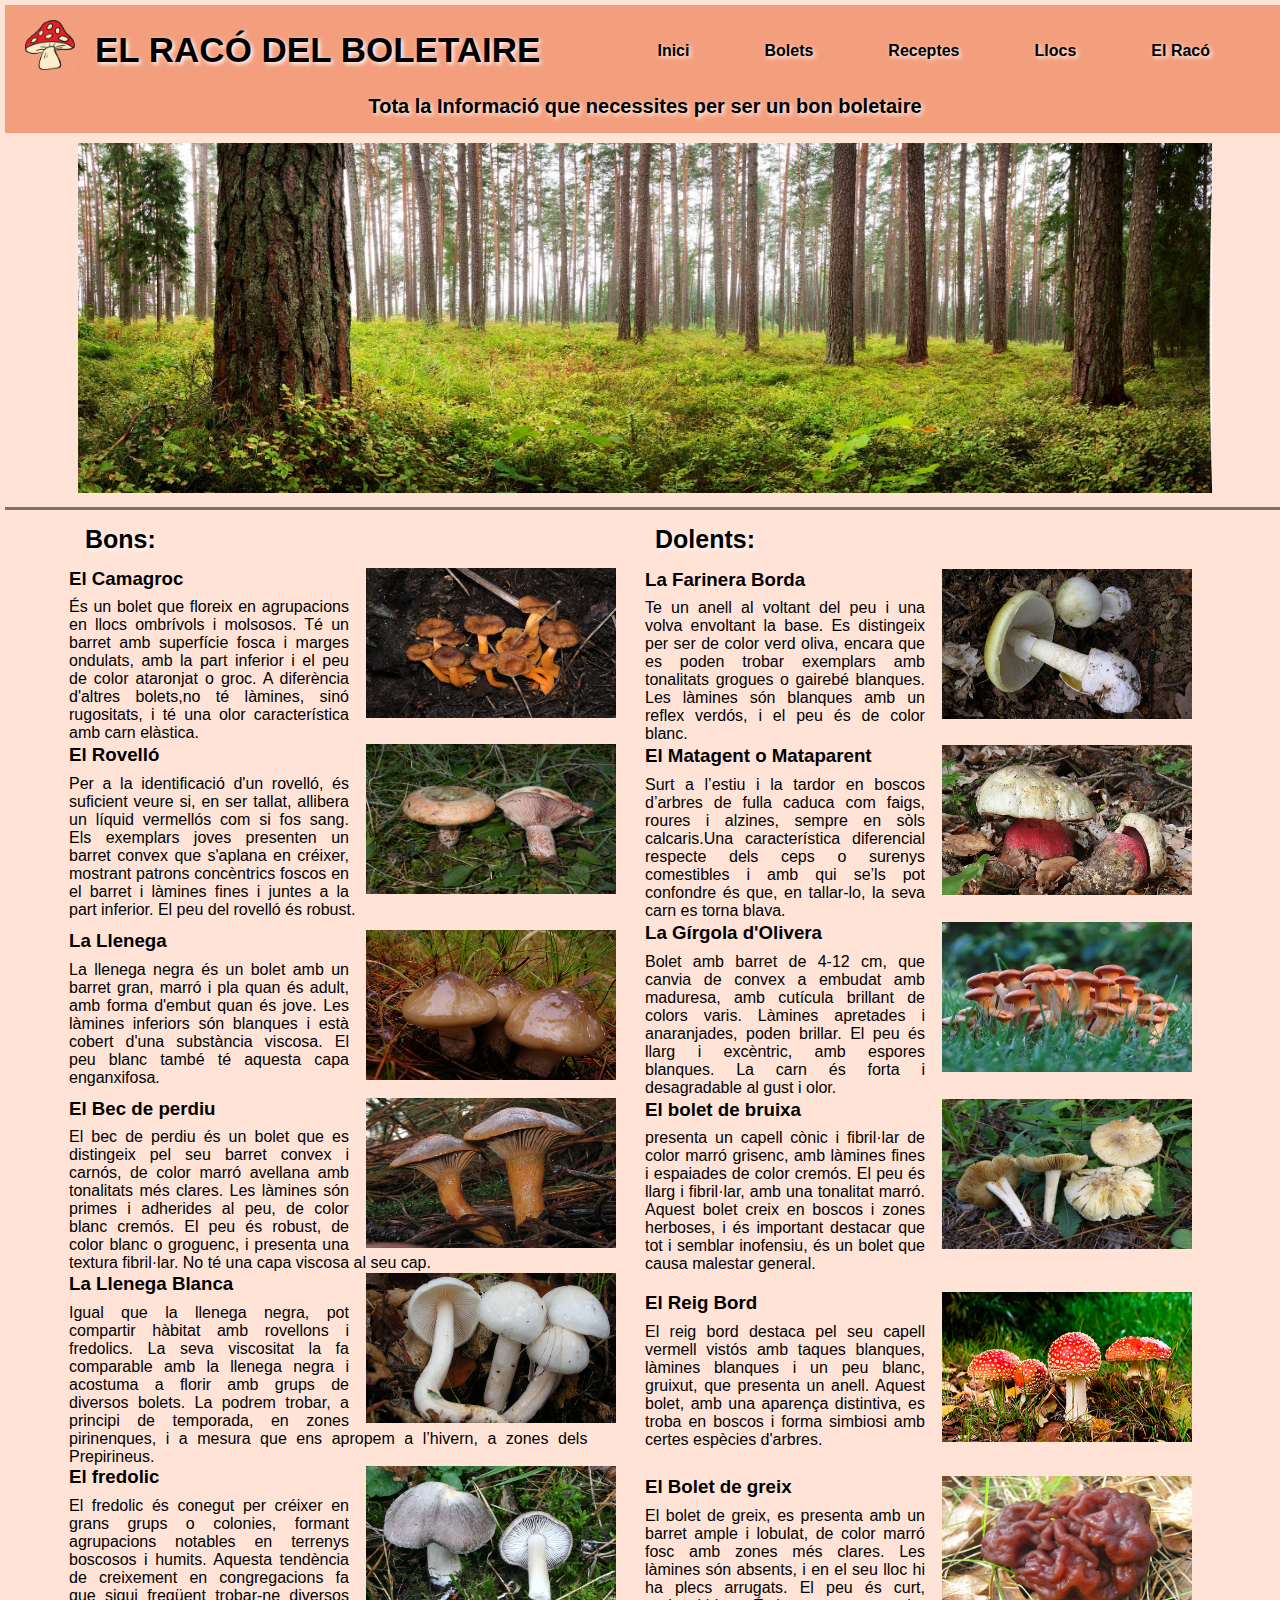
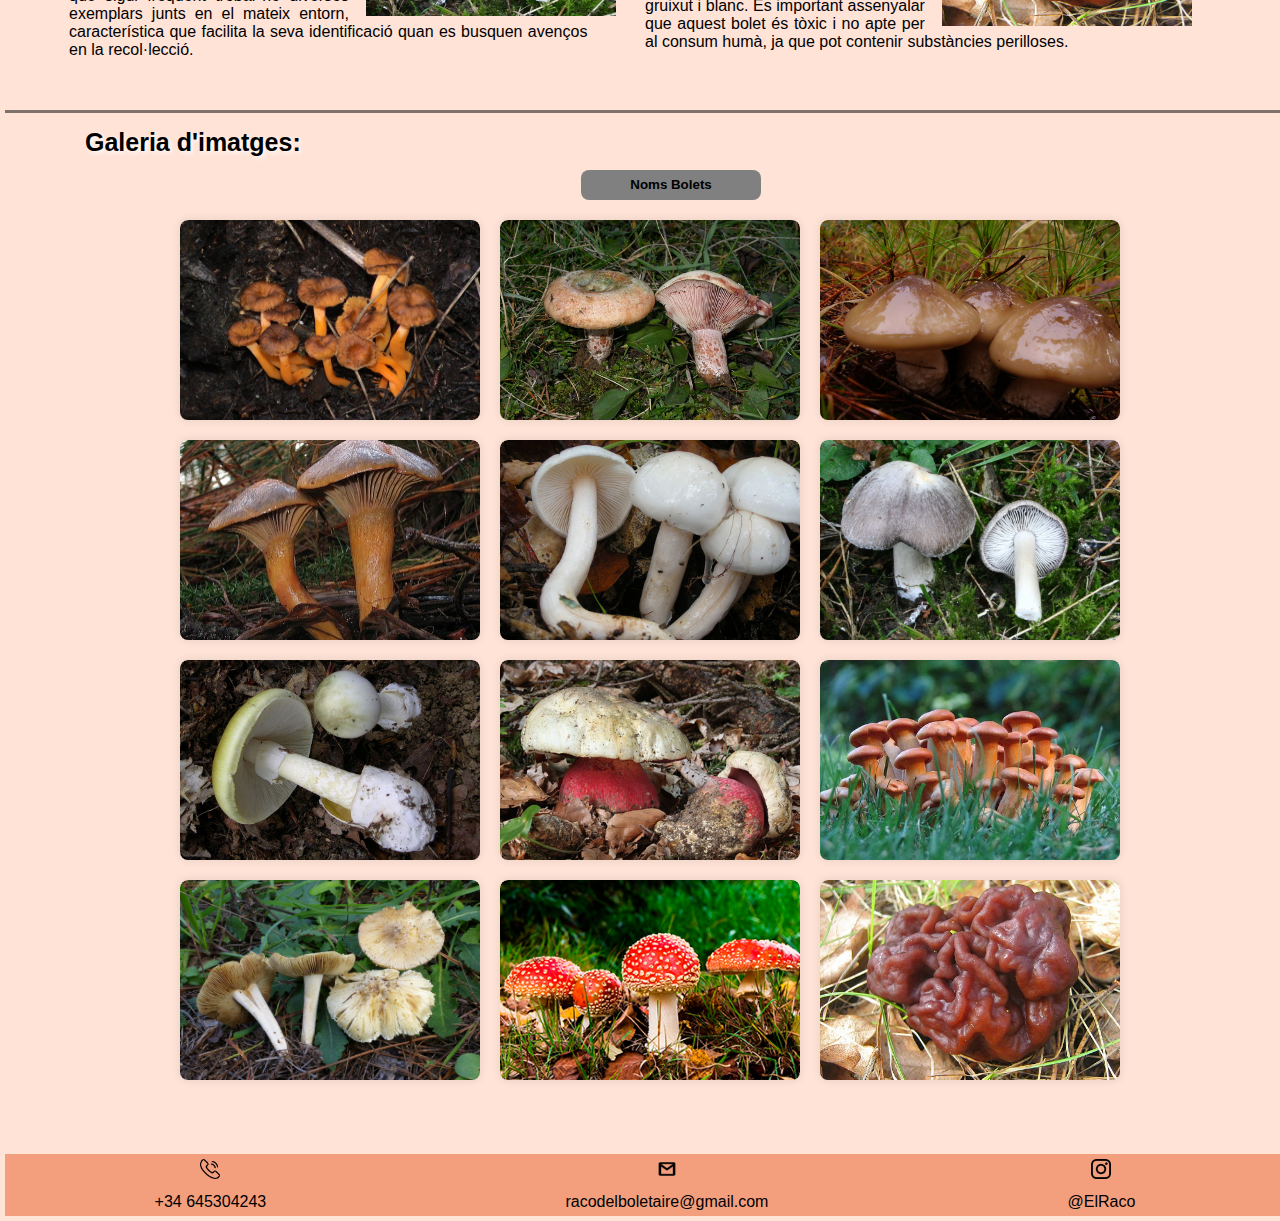
<file: bolets.html>
<!DOCTYPE html>
<html>

<head>
    <meta charset="UTF-8">
    <meta name="viewport" content="width=device-width, initial-scale=1.0">
    <title>El Racó del Boletaire</title>
    <link rel="icon" href="imatges/bolet.png" type="image/x-icon">
    <link rel="stylesheet" href="pagina_principal_estil.css" />
    <script src="galeriaBolets.js"></script>
</head>

<body>
    <div id="container">

        <img src="imatges/bolet.png" class="logo">
        <header>
            <nav>
                <ul>
                    <li><a href="index.html">Inici</a></li>
                    <li><a href="bolets.html">Bolets</a></li>
                    <li><a href="receptes.html">Receptes</a></li>
                    <li><a href="llocs.html">Llocs</a></li>
                    <li><a href="elRaco.html">El Racó</a></li>
                </ul>
            </nav>

            <h1>EL RACÓ DEL BOLETAIRE</h1>
            <h2>Tota la Informació que necessites per ser un bon boletaire</h2>
        </header>

        <div class="container">
            <img src="imatges/panoramica5.jpg" class="imagte-portada">
        </div>


        <div class="titulets_horitzontal">
            <h4 class="bons">Bons:</h4>
            <h4 class="dolents">Dolents:</h4>
        </div>

        <div class="bolets_pagina">
            <div class="bolets_bons">
                <div class="bb">
                    <img src="imatges/camagroc.jpg" class="foto_bons">
                    <h3>El Camagroc</h3>
                    <p>És un bolet que floreix en agrupacions en llocs ombrívols i molsosos. Té un barret amb superfície
                        fosca i marges ondulats, amb la part inferior i el peu de color ataronjat o groc. A diferència
                        d'altres bolets,no té làmines, sinó rugositats, i té una olor característica amb carn elàstica.
                    </p>
                </div>

                <div class="bd">
                    <img src="imatges/Amanita_phalloides_1.jpg" class="foto_bons">
                    <h3>La Farinera Borda</h3>
                    <p>Te un anell al voltant del peu i una volva envoltant la base. Es distingeix per ser de color verd
                        oliva, encara que es poden trobar exemplars amb tonalitats grogues o gairebé blanques. Les
                        làmines són
                        blanques amb un reflex verdós, i el peu és de color blanc.</p>

                </div>
            </div>

            <div class="bolets_bons">
                <div class="bb">
                    <img src="imatges/rovello.jpg" class="foto_bons">
                    <h3>El Rovelló</h3>
                    <p>Per a la identificació d'un rovelló, és suficient veure si, en ser tallat, allibera un líquid
                        vermellós com si fos sang. Els exemplars joves presenten un barret convex que s'aplana en
                        créixer, mostrant patrons
                        concèntrics foscos en el barret i làmines fines i juntes a la part inferior. El peu del rovelló
                        és robust.
                    </p>
                </div>

                <div class="bd">
                    <img src="imatges/mata_parents.jpg" class="foto_bons">
                    <h3>El Matagent o Mataparent</h3>
                    <p>Surt a l’estiu i la tardor en boscos d’arbres de fulla caduca com faigs, roures i alzines, sempre
                        en sòls calcaris.Una característica diferencial respecte dels ceps o surenys comestibles i amb
                        qui se’ls pot
                        confondre és que, en tallar-lo, la seva carn es torna blava.</p>
                </div>
            </div>

            <div class="bolets_bons">
                <div class="bb">
                    <img src="imatges/llenegues.jpg" class="foto_bons">
                    <h3>La Llenega</h3>
                    <p>La llenega negra és un bolet amb un barret gran, marró i pla quan és adult, amb forma d'embut
                        quan és jove. Les làmines inferiors són blanques i està cobert d'una substància viscosa. El peu
                        blanc també té
                        aquesta capa enganxifosa.</p>
                </div>

                <div class="bd">
                    <img src="imatges/Gírgola d’olivera.jpg" class="foto_bons">
                    <h3>La Gírgola d'Olivera</h3>
                    <p>Bolet amb barret de 4-12 cm, que canvia de convex a embudat amb maduresa, amb cutícula brillant
                        de colors varis. Làmines apretades i anaranjades, poden brillar. El peu és llarg i excèntric,
                        amb espores
                        blanques. La carn és forta i desagradable al gust i olor.</p>
                </div>
            </div>

            <div class="bolets_bons">
                <div class="bb">
                    <img src="imatges/bec de perdiu.jpg" class="foto_bons">
                    <h3>El Bec de perdiu</h3>
                    <p>El bec de perdiu és un bolet que es distingeix pel seu barret convex i carnós, de color marró
                        avellana amb tonalitats
                        més clares. Les làmines són primes i adherides al peu, de color blanc cremós. El peu és robust,
                        de color blanc o groguenc,
                        i presenta una textura fibril·lar. No té una capa viscosa al seu cap.</p>
                </div>

                <div class="bd">
                    <img src="imatges/bolets de bruixa.jpg" class="foto_bons">
                    <h3>El bolet de bruixa</h3>
                    <p>presenta un capell cònic i fibril·lar de color marró grisenc, amb làmines fines i espaiades de
                        color cremós. El peu és
                        llarg i fibril·lar, amb una tonalitat marró. Aquest bolet creix en boscos i zones herboses, i és
                        important destacar que
                        tot i semblar inofensiu, és un bolet que causa malestar general.</p>
                </div>
            </div>

            <div class="bolets_bons">
                <div class="bb">
                    <img src="imatges/llenega-blanca.jpg" class="foto_bons">
                    <h3>La Llenega Blanca</h3>
                    <p>Igual que la llenega negra, pot compartir hàbitat amb rovellons i fredolics. La seva viscositat
                        la fa comparable
                        amb la llenega negra i acostuma a florir amb grups de diversos bolets. La podrem trobar, a
                        principi de temporada,
                        en zones pirinenques, i a mesura que ens apropem a l’hivern, a zones dels Prepirineus.</p>
                </div>

                <div class="bd">
                    <img src="imatges/reig bord.jpg" class="foto_bons">
                    <h3>El Reig Bord</h3>
                    <p> El reig bord destaca pel seu capell vermell vistós amb taques blanques, làmines blanques i un
                        peu blanc, gruixut,
                        que presenta un anell. Aquest bolet, amb una aparença distintiva, es troba en boscos i forma
                        simbiosi amb certes
                        espècies d'arbres.</p>
                </div>
            </div>

            <div class="bolets_bons">
                <div class="bb">
                    <img src="imatges/fredolic.jpg" class="foto_bons">
                    <h3>El fredolic</h3>
                    <p>El fredolic és conegut per créixer en grans grups o colonies, formant agrupacions notables en
                        terrenys boscosos i
                        humits. Aquesta tendència de creixement en congregacions fa que sigui freqüent trobar-ne
                        diversos exemplars junts
                        en el mateix entorn, característica que facilita la seva identificació quan es busquen avenços
                        en la recol·lecció.</p>
                </div>

                <div class="bd">
                    <img src="imatges/bolet de greix.jpg" class="foto_bons">
                    <h3>El Bolet de greix</h3>
                    <p>El bolet de greix, es presenta amb un barret ample i lobulat, de color marró fosc amb zones més
                        clares. Les làmines
                        són absents, i en el seu lloc hi ha plecs arrugats. El peu és curt, gruixut i blanc. És
                        important assenyalar que aquest
                        bolet és tòxic i no apte per al consum humà, ja que pot contenir substàncies perilloses.</p>
                </div>
            </div>


            
            <h4 class="titol-galeria">Galeria d'imatges: </h4>
            <button class="mostrarNomsBolets">Noms Bolets</button>

            <div class="galeria">
                <div class="galeria-item" id="galeria-item-1">
                    <img src="imatges/camagroc.jpg" alt="img1">
                    <div class="nom-bolet">Camagroc</div>
                </div>
                <div class="galeria-item" id="galeria-item-2">
                    <img src="imatges/rovello.jpg" alt="img2">
                    <div class="nom-bolet">Rovello</div>
                </div>
                <div class="galeria-item">
                    <img src="imatges/llenegues.jpg" alt="Llenegues">
                    <div class="nom-bolet">Llenegues</div>
                </div>
                <div class="galeria-item">
                    <img src="imatges/bec de perdiu.jpg" alt="Perdiu">
                    <div class="nom-bolet">Bec de Perdiu</div>
                </div>
                <div class="galeria-item">
                    <img src="imatges/llenega-blanca.jpg" alt="Llenega Blanca">
                    <div class="nom-bolet">Llenega Blanca</div>
                </div>
                <div class="galeria-item">
                    <img src="imatges/fredolic.jpg" alt="Fredolic">
                    <div class="nom-bolet">Fredolic</div>
                </div>

                <div class="galeria-item">
                    <img src="imatges/Amanita_phalloides_1.jpg" alt="Amanita Phalloides">
                    <div class="nom-bolet">Amanita Phalloides</div>
                </div>
                <div class="galeria-item">
                    <img src="imatges/mata_parents.jpg" alt="Mata Parents">
                    <div class="nom-bolet">Mata Parents</div>
                </div>
                <div class="galeria-item">
                    <img src="imatges/Gírgola d’olivera.jpg" alt="Gírgola">
                    <div class="nom-bolet">Gírgola</div>
                </div>
                <div class="galeria-item">
                    <img src="imatges/bolets de bruixa.jpg" alt="Bolets de Bruixa">
                    <div class="nom-bolet">Bolets de Bruixa</div>
                </div>
                <div class="galeria-item">
                    <img src="imatges/reig bord.jpg" alt="Reig Bord">
                    <div class="nom-bolet">Reig Bord</div>
                </div>
                <div class="galeria-item">
                    <img src="imatges/bolet de greix.jpg" alt="Bolet de Greix">
                    <div class="nom-bolet">Bolet de Greix</div>
                </div>
            </div>
        </div>


        <footer>
            <div class="contacte">
                <div class="item">
                    <img src="imatges/telefon.png" alt="Teléfono">
                    <p>+34 645304243</p>
                </div>
                <div class="item">
                    <img src="imatges/gmail.png" alt="Gmail">
                    <p>racodelboletaire@gmail.com</p>
                </div>
                <div class="item">
                    <img src="imatges/instagram.png" alt="Instagram">
                    <p>@ElRaco</p>
                </div>
            </div>
        </footer>

</body>

</html>
</file>
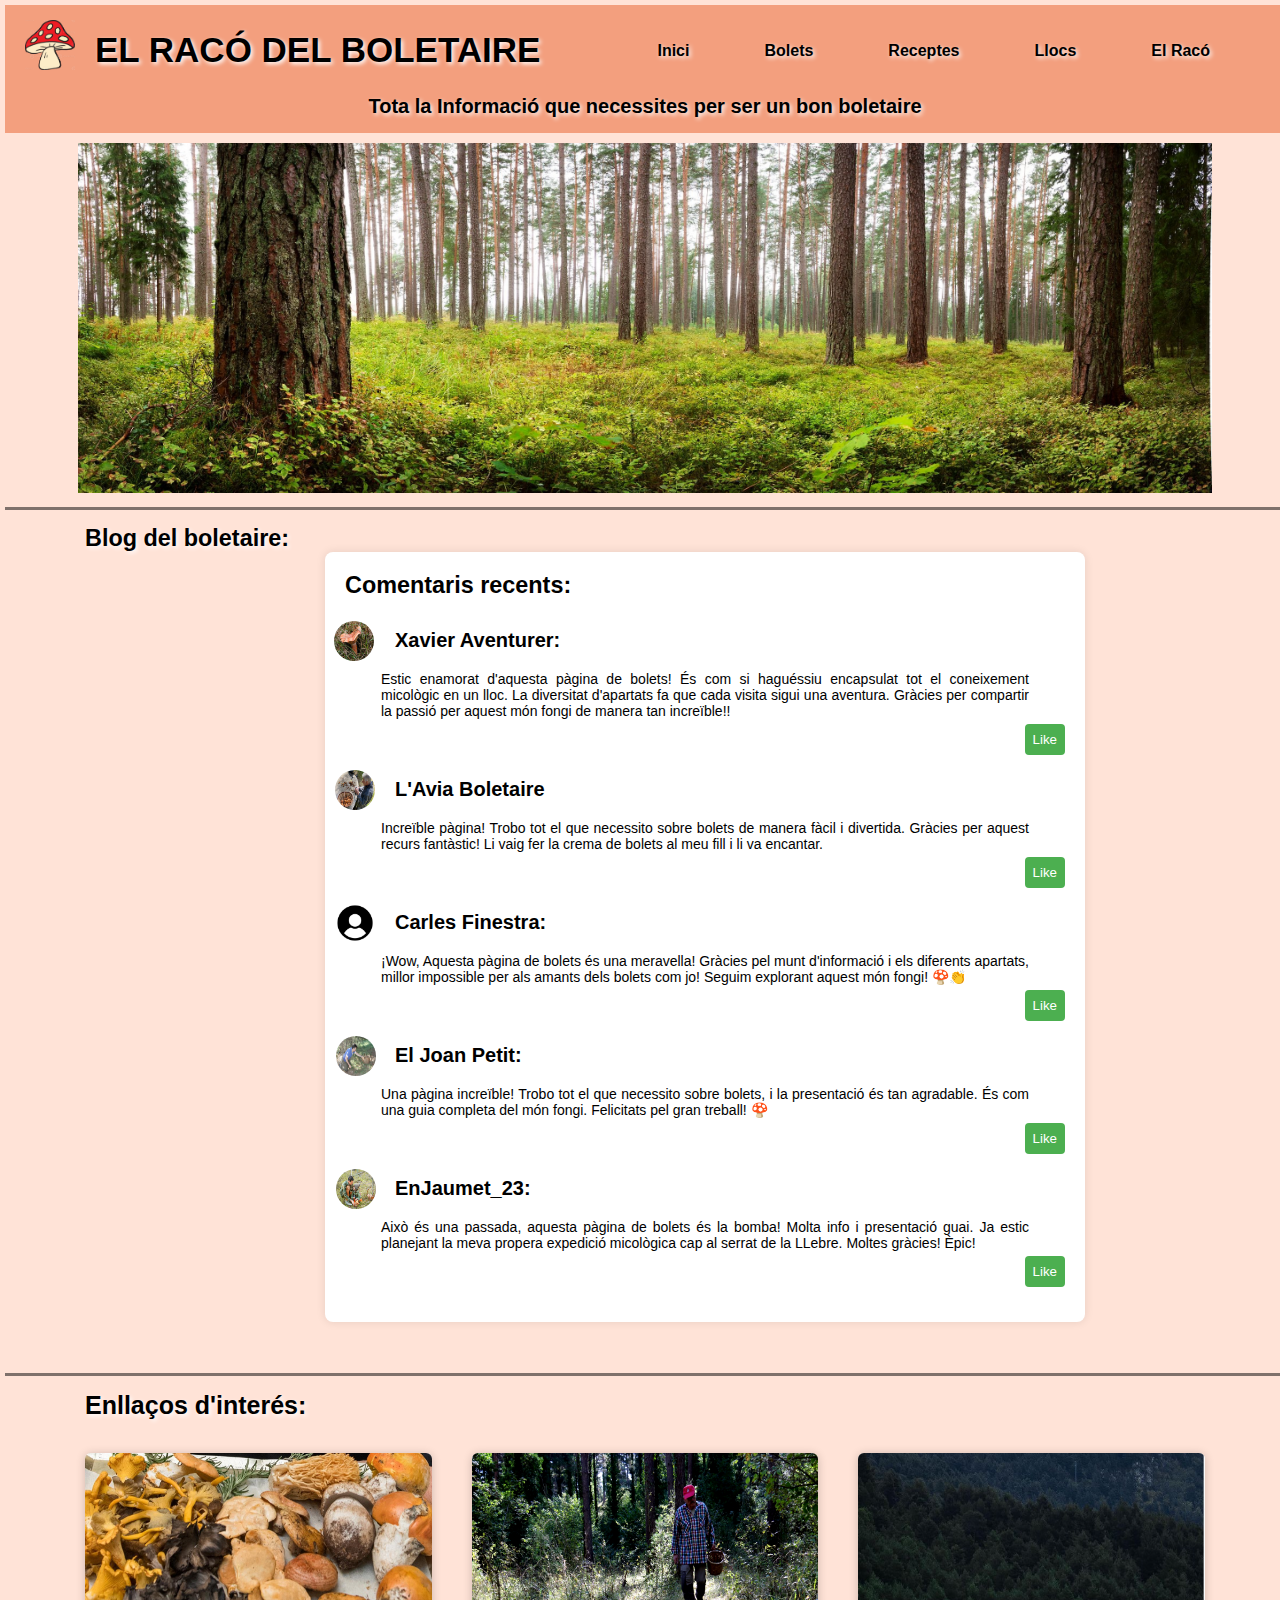
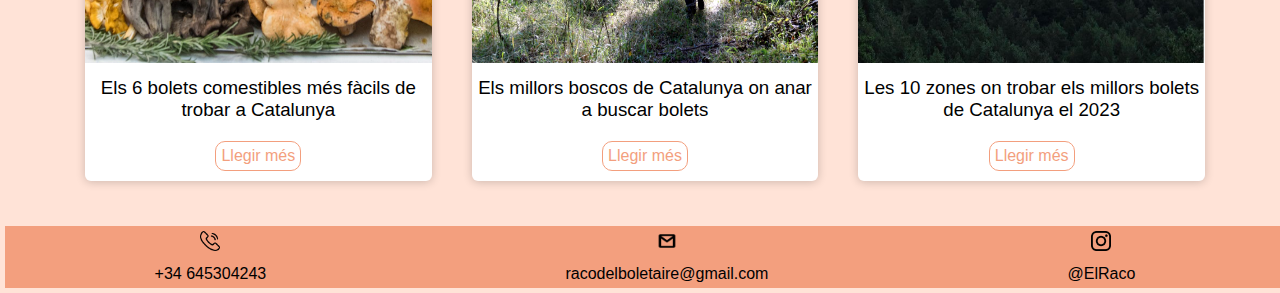
<file: elRaco.html>
<!DOCTYPE html>
<html>

<head>
	<meta charset="UTF-8">
	<meta name="viewport" content="width=device-width, initial-scale=1.0">
	<title>El Racó del Boletaire</title>
	<link rel="icon" href="imatges/bolet.png" type="image/x-icon">
	<link rel="stylesheet" href="pagina_principal_estil.css" />
</head>

<body>
	<div id="container">

		<img src="imatges/bolet.png" class="logo">
		<header>
			<nav>
				<ul>
					<li><a href="index.html">Inici</a></li>
					<li><a href="bolets.html">Bolets</a></li>
					<li><a href="receptes.html">Receptes</a></li>
					<li><a href="llocs.html">Llocs</a></li>
					<li><a href="elRaco.html">El Racó</a></li>
				</ul>
			</nav>

			<h1>EL RACÓ DEL BOLETAIRE</h1>
			<h2>Tota la Informació que necessites per ser un bon boletaire</h2>
		</header>

		<div class="container">
			<img src="imatges/panoramica5.jpg" class="imagte-portada">
		</div>


		<div class="titulets">
			<h3>Blog del boletaire: </h3>
			<div class="comentaris">
				<div class="comentari">
					<h3>Comentaris recents:</h3>
					<div class="usuari">
						<img src="imatges/rovello-foto-perfil.jpg" alt="Usuari 2">
						<p><strong>Xavier Aventurer:</strong></p>
					</div>
					<p class="text-comentari">Estic enamorat d'aquesta pàgina de bolets! És com si haguéssiu encapsulat
						tot el coneixement micològic en un lloc. La diversitat d'apartats fa que cada visita sigui una
						aventura. Gràcies per compartir la passió per aquest món fongi de manera tan increïble!!</p>
					<button class="like-button">Like</button>
				</div>

				<div class="comentari">
					<div class="usuari">
						<img src="imatges/boletaireAvia.webp" alt="Usuario 1">
						<p><strong>L'Avia Boletaire</strong></p>
					</div>
					<p class="text-comentari">Increïble pàgina! Trobo tot el que necessito sobre bolets de manera fàcil
						i divertida. Gràcies per aquest recurs fantàstic! Li vaig fer la crema de bolets al meu fill i
						li va encantar. </p>
					<button class="like-button">Like</button>
				</div>

				<div class="comentari">
					<div class="usuari">
						<img src="imatges/user.png	" alt="Usuari 2">
						<p><strong>Carles Finestra:</strong></p>
					</div>
					<p class="text-comentari">
						¡Wow, Aquesta pàgina de bolets és una meravella! Gràcies pel munt d'informació i els diferents
						apartats, millor impossible per als amants dels bolets com jo! Seguim explorant aquest món
						fongi! 🍄👏</p>
					<button class="like-button">Like</button>
				</div>

				<div class="comentari">
					<div class="usuari">
						<img src="imatges/joan_boletaire.jpg" alt="Usuari 2">
						<p><strong>El Joan Petit:</strong></p>
					</div>
					<p class="text-comentari">Una pàgina increïble! Trobo tot el que necessito sobre bolets, i la
						presentació és tan agradable. És com una guia completa del món fongi. Felicitats pel gran
						treball! 🍄</p>
					<button class="like-button">Like</button>
				</div>

				<div class="comentari">
					<div class="usuari">
						<img src="imatges/jaumet.webp" alt="Usuari 3">
						<p><strong>EnJaumet_23:</strong></p>
					</div>
					<p class="text-comentari"> Això és una passada, aquesta pàgina de bolets és la bomba! Molta info i
						presentació guai. Ja estic planejant la meva propera expedició micològica cap al serrat de la
						LLebre.
						Moltes gràcies! Èpic! </p>
					<button class="like-button">Like</button>
				</div>
			</div>
		</div>



	</div>
	<h4 class="titol-galeria">Enllaços d'interés: </h4>
	<div class="llocs">
		<div class="card">
			<figure>
				<img src="imatges/enllaç_1.PNG">
			</figure>
			<div class="contingut">
				<h3>Els 6 bolets comestibles més fàcils de trobar a Catalunya</h3>
			</div>
			<div class="llegirMes">
				<a href="https://www.elperiodico.cat/ca/medi-ambient/20231007/varietats-bolets-comestibles-facils-trobar-cataluna-12429244"
					target="_blank"> Llegir més </a>
			</div>
		</div>

		<div class="card">
			<figure>
				<img src="imatges/enllaç_2.PNG">
			</figure>
			<div class="contingut">
				<h3>Els millors boscos de Catalunya on anar a buscar bolets</h3>
			</div>
			<div class="llegirMes">
				<a href="https://www.publico.es/public/els-millors-boscos-catalunya-on-anar-buscar-bolets.html"
					target="_blank"> Llegir més </a>
			</div>
		</div>

		<div class="card">
			<figure>
				<img src="imatges/enllaç_3.PNG">
			</figure>
			<div class="contingut">
				<h3>Les 10 zones on trobar els millors bolets de Catalunya el 2023</h3>
			</div>
			<div class="llegirMes">
				<a href="https://e-noticies.cat/societat/10-zones-trobar-millors-bolets-cataluna-2023" target="_blank">
					Llegir més </a>
			</div>
		</div>
	</div>


	<footer>
		<div class="contacte">
			<div class="item">
				<img src="imatges/telefon.png" alt="Teléfono">
				<p>+34 645304243</p>
			</div>
			<div class="item">
				<img src="imatges/gmail.png" alt="Gmail">
				<p>racodelboletaire@gmail.com</p>
			</div>
			<div class="item">
				<img src="imatges/instagram.png" alt="Instagram">
				<p>@ElRaco</p>
			</div>
		</div>
	</footer>

</body>

</html>
</file>
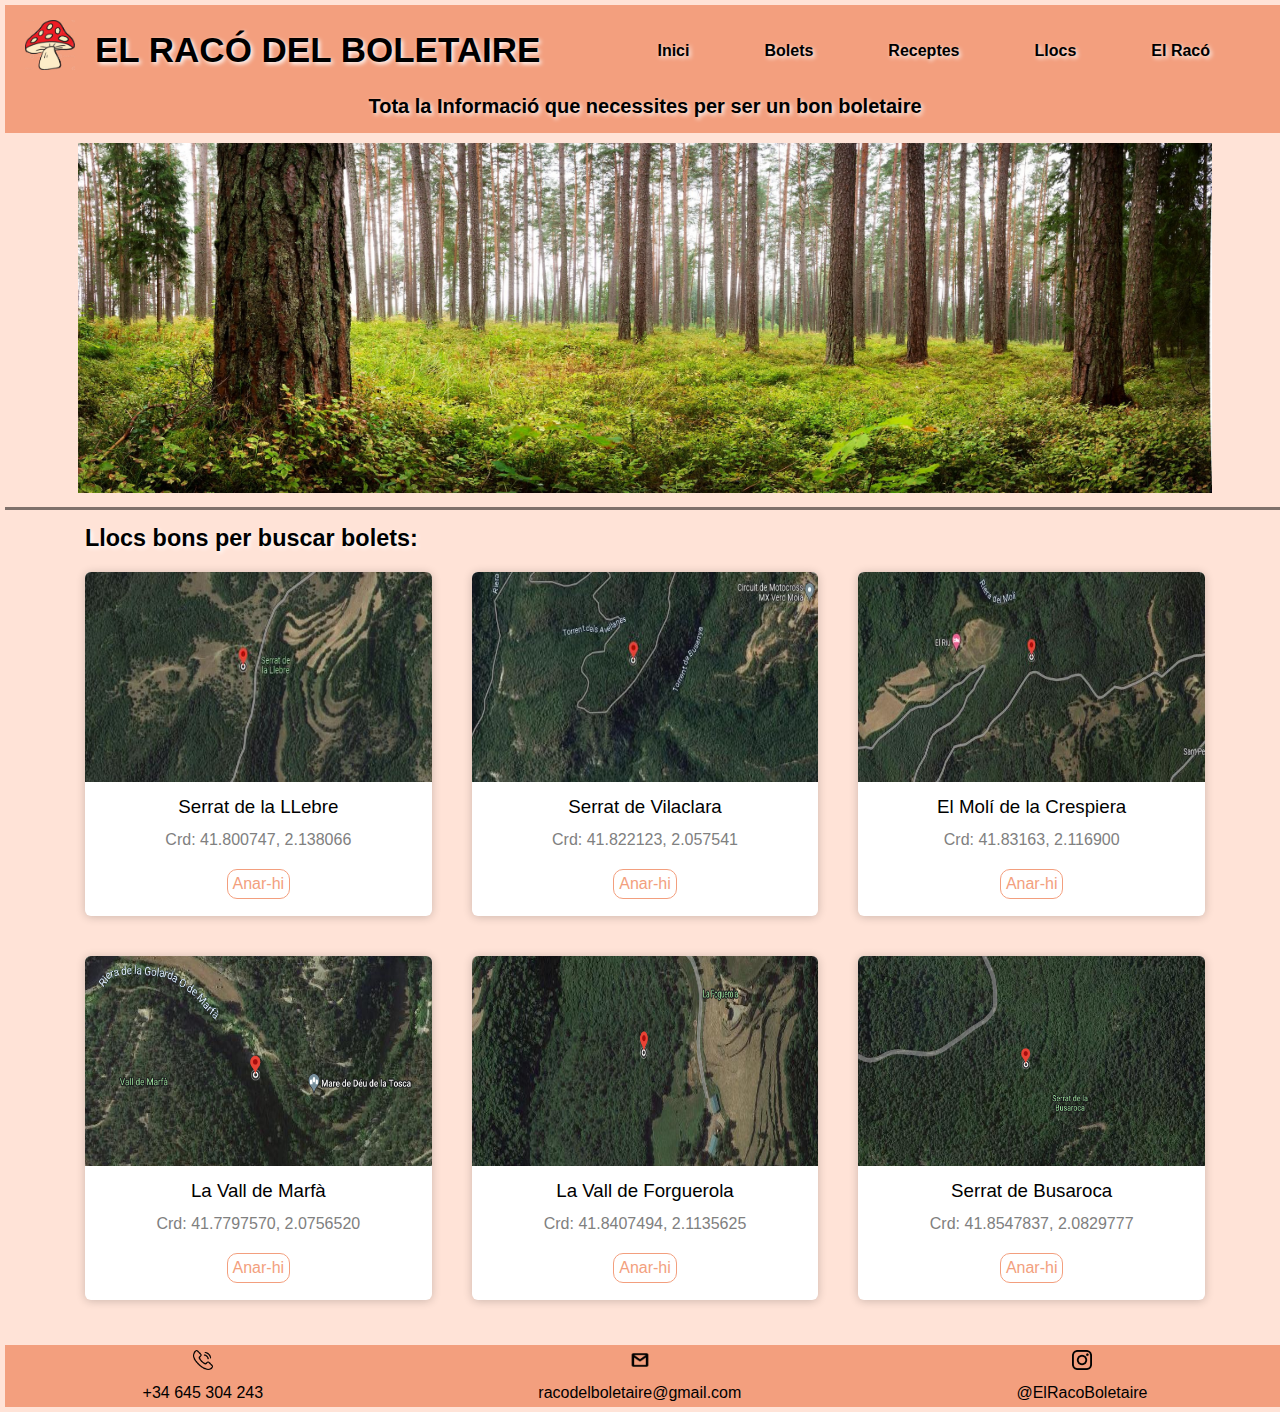
<file: llocs.html>
<!DOCTYPE html>
<html>

<head>
    <meta charset="UTF-8">
    <meta name="viewport" content="width=device-width, initial-scale=1.0">
    <title>El Racó del Boletaire</title>
    <link rel="icon" href="imatges/bolet.png" type="image/x-icon">
    <link rel="stylesheet" href="pagina_principal_estil.css" />
</head>

<body>
    <div id="container">

        <img src="imatges/bolet.png" class="logo">
        <header>
            <nav>
                <ul>
                    <li><a href="index.html">Inici</a></li>
                    <li><a href="bolets.html">Bolets</a></li>
                    <li><a href="receptes.html">Receptes</a></li>
                    <li><a href="llocs.html">Llocs</a></li>
                    <li><a href="elRaco.html">El Racó</a></li>
                </ul>
            </nav>

            <h1>EL RACÓ DEL BOLETAIRE</h1>
            <h2>Tota la Informació que necessites per ser un bon boletaire</h2>
        </header>

        <div class="container">
            <img src="imatges/panoramica5.jpg" class="imagte-portada">
        </div>

        <div class="titulets">
            <h3>Llocs bons per buscar bolets:</h3>
        </div>

        <div class="llocs">
            <div class="card">
                <figure>
                    <img src="imatges/ubic1.JPG">
                </figure>
                <div class="contingut">
                    <h3>Serrat de la LLebre</h3>
                    <p>Crd: 41.800747, 2.138066</p>
                </div>
                <div class="bolets_mesInfo">
                    <a href="https://www.google.com/maps/dir//41.8007473,2.1380661/@41.7991625,2.1367231,809m/data=!3m1!1e3!4m2!4m1!3e2?entry=ttu"
                        target="_blank"> Anar-hi </a>
                </div>
            </div>

            <div class="card">
                <figure>
                    <img src="imatges/ubic2.JPG">
                </figure>
                <div class="contingut">
                    <h3>Serrat de Vilaclara</h3>
                    <p>Crd: 41.822123, 2.057541</p>
                </div>
                <div class="bolets_mesInfo">
                    <a href="https://www.google.com/maps/dir//41.8221232,2.0575415/@41.8224219,2.0631667,1456m/data=!3m1!1e3!4m2!4m1!3e2?entry=ttu"
                        target="_blank"> Anar-hi </a>
                </div>
            </div>

            <div class="card">
                <figure>
                    <img src="imatges/ubic3.JPG">
                </figure>
                <div class="contingut">
                    <h3>El Molí de la Crespiera</h3>
                    <p> Crd: 41.83163, 2.116900</p>
                </div>
                <div class="bolets_mesInfo">
                    <a href="https://www.google.com/maps/dir//41.83163,2.116900/@41.83365,2.1144886,979m/data=!3m1!1e3!4m2!4m1!3e2?entry=ttu"
                        target="_blank"> Anar-hi </a>
                </div>
            </div>

        </div>
        <div class="llocs">
            <div class="card">
                <figure>
                    <img src="imatges/moli-brutons.PNG">
                </figure>
                <div class="contingut">
                    <h3>La Vall de Marfà</h3>
                    <p>Crd: 41.7797570, 2.0756520</p>
                </div>
                <div class="bolets_mesInfo">
                    <a href="https://www.google.com/maps/dir//41.779757,2.075652/@41.7799626,2.0759567,848m/data=!3m1!1e3!4m2!4m1!3e0?entry=ttu"
                        target="_blank"> Anar-hi </a>
                </div>
            </div>

            <div class="card">
                <figure>
                    <img src="imatges/forguerola.PNG">
                </figure>
                <div class="contingut">
                    <h3>La Vall de Forguerola</h3>
                    <p>Crd: 41.8407494, 2.1135625</p>
                </div>
                <div class="bolets_mesInfo">
                    <a href="https://www.google.com/maps/dir//41.8407494,2.1135625/@41.8408236,2.1131313,212m/data=!3m1!1e3!4m2!4m1!3e0?entry=ttu"
                        target="_blank"> Anar-hi </a>
                </div>
            </div>

            <div class="card">
                <figure>
                    <img src="imatges/serrat-busaroca.PNG">
                </figure>
                <div class="contingut">
                    <h3>Serrat de Busaroca</h3>
                    <p> Crd: 41.8547837, 2.0829777</p>
                </div>
                <div class="bolets_mesInfo">
                    <a href="https://www.google.com/maps/dir//41.8547837,2.0829777/@41.8547158,2.0816367,847m/data=!3m1!1e3!4m2!4m1!3e0?entry=ttu"
                        target="_blank"> Anar-hi </a>
                </div>
            </div>
        </div>


        <footer>
            <div class="contacte">
                <div class="item">
                    <img src="imatges/telefon.png" alt="Teléfono">
                    <p>+34 645 304 243</p>
                </div>
                <div class="item">
                    <img src="imatges/gmail.png" alt="Gmail">
                    <p>racodelboletaire@gmail.com</p>
                </div>
                <div class="item">
                    <img src="imatges/instagram.png" alt="Instagram">
                    <p>@ElRacoBoletaire</p>
                </div>
            </div>
        </footer>

</body>

</html>
</file>
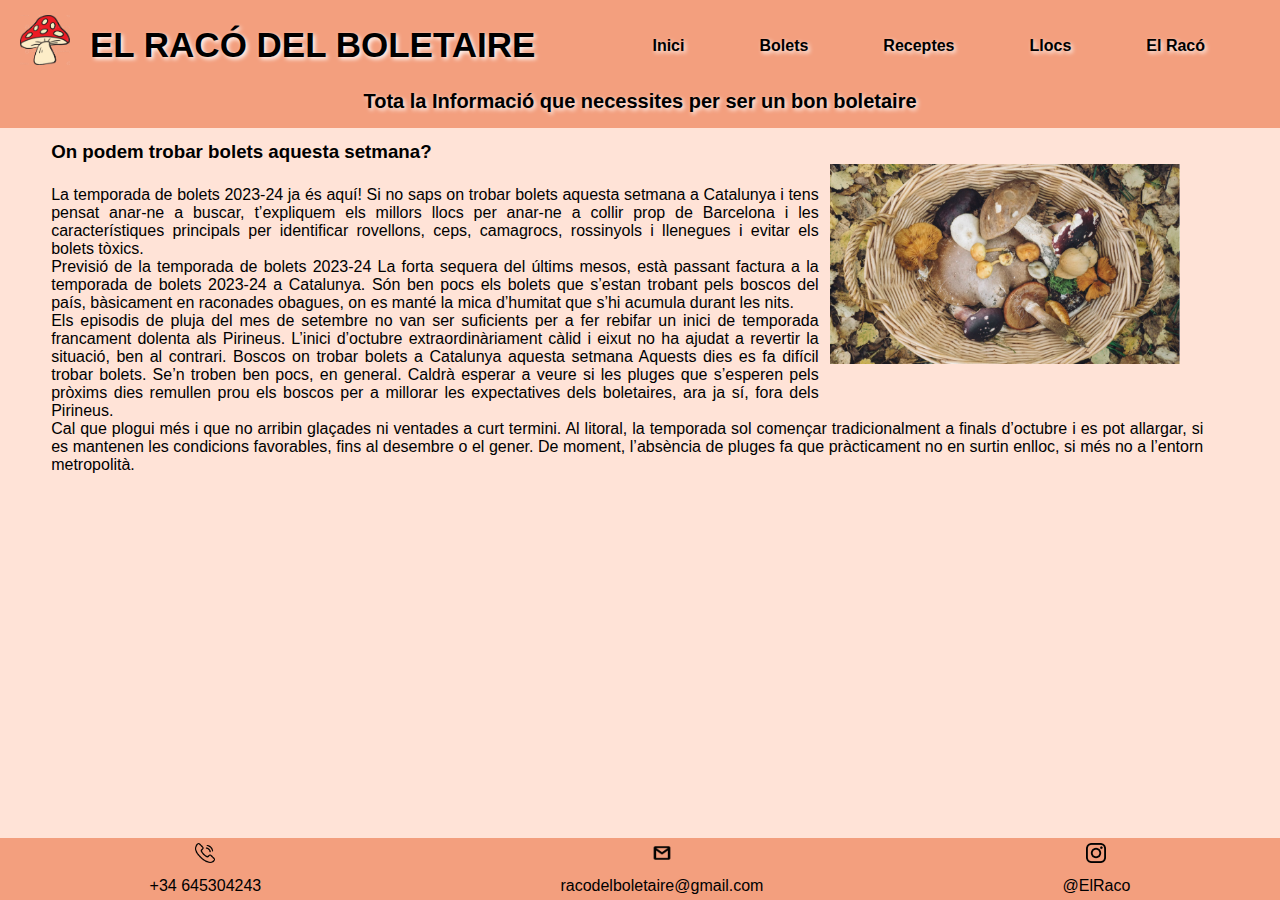
<file: noticia-dreta.html>
<!DOCTYPE html>
<html>

<head>
    <meta charset="UTF-8">
    <meta name="viewport" content="width=device-width, initial-scale=1.0">
    <title>El Racó del Boletaire</title>
    <link rel="icon" href="imatges/bolet.png" type="image/x-icon">
    <link rel="stylesheet" href="noticies_llargues.css" />
</head>

<body>
    <div id="container">

        <img src="imatges/bolet.png" class="logo">
        <header>
            <nav>
                <ul>
                    <li><a href="index.html">Inici</a></li>
                    <li><a href="bolets.html">Bolets</a></li>
                    <li><a href="receptes.html">Receptes</a></li>
                    <li><a href="llocs.html">Llocs</a></li>
                    <li><a href="elRaco.html">El Racó</a></li>
                </ul>
            </nav>

            <h1>EL RACÓ DEL BOLETAIRE</h1>
            <h2>Tota la Informació que necessites per ser un bon boletaire</h2>
        </header>

        <div class="noticies">
            <div>
                <div>
                    <img src="imatges/noticia3.jpg" class="foto_bons">

                    <h3>On podem trobar bolets aquesta setmana?</h3>
                    <p>La temporada de bolets 2023-24 ja és aquí! Si no saps on trobar bolets aquesta setmana a
                        Catalunya i tens pensat anar-ne a buscar, t’expliquem els millors llocs per anar-ne a collir
                        prop de Barcelona i les característiques principals per identificar rovellons, ceps, camagrocs,
                        rossinyols i llenegues i evitar els bolets tòxics.</p>

                    <p>Previsió de la temporada de bolets 2023-24
                        La forta sequera del últims mesos, està passant factura a la temporada de bolets 2023-24 a
                        Catalunya. Són ben pocs els bolets que s’estan trobant pels boscos del país, bàsicament en
                        raconades obagues, on es manté la mica d’humitat que s’hi acumula durant les nits.</p>

                    <p>Els episodis de pluja del mes de setembre no van ser suficients per a fer rebifar un inici de
                        temporada francament dolenta als Pirineus. L’inici d’octubre extraordinàriament càlid i eixut no
                        ha ajudat a revertir la situació, ben al contrari.
                        Boscos on trobar bolets a Catalunya aquesta setmana
                        Aquests dies es fa difícil trobar bolets. Se’n troben ben pocs, en general. Caldrà esperar a
                        veure si les pluges que s’esperen pels pròxims dies remullen prou els boscos per a millorar les
                        expectatives dels boletaires, ara ja sí, fora dels Pirineus.</p>

                    <p>Cal que plogui més i que no arribin glaçades ni ventades a curt termini.
                        Al litoral, la temporada sol començar tradicionalment a finals d’octubre i es pot allargar, si
                        es mantenen les condicions favorables, fins al desembre o el gener. De moment, l’absència de
                        pluges fa que pràcticament no en surtin enlloc, si més no a l’entorn metropolità.</p>
                </div>
            </div>
        </div>


        <footer>
            <div class="contacte">
                <div class="item">
                    <img src="imatges/telefon.png" alt="Teléfono">
                    <p>+34 645304243</p>
                </div>
                <div class="item">
                    <img src="imatges/gmail.png" alt="Gmail">
                    <p>racodelboletaire@gmail.com</p>
                </div>
                <div class="item">
                    <img src="imatges/instagram.png" alt="Instagram">
                    <p>@ElRaco</p>
                </div>
            </div>
        </footer>

</body>

</html>
</file>
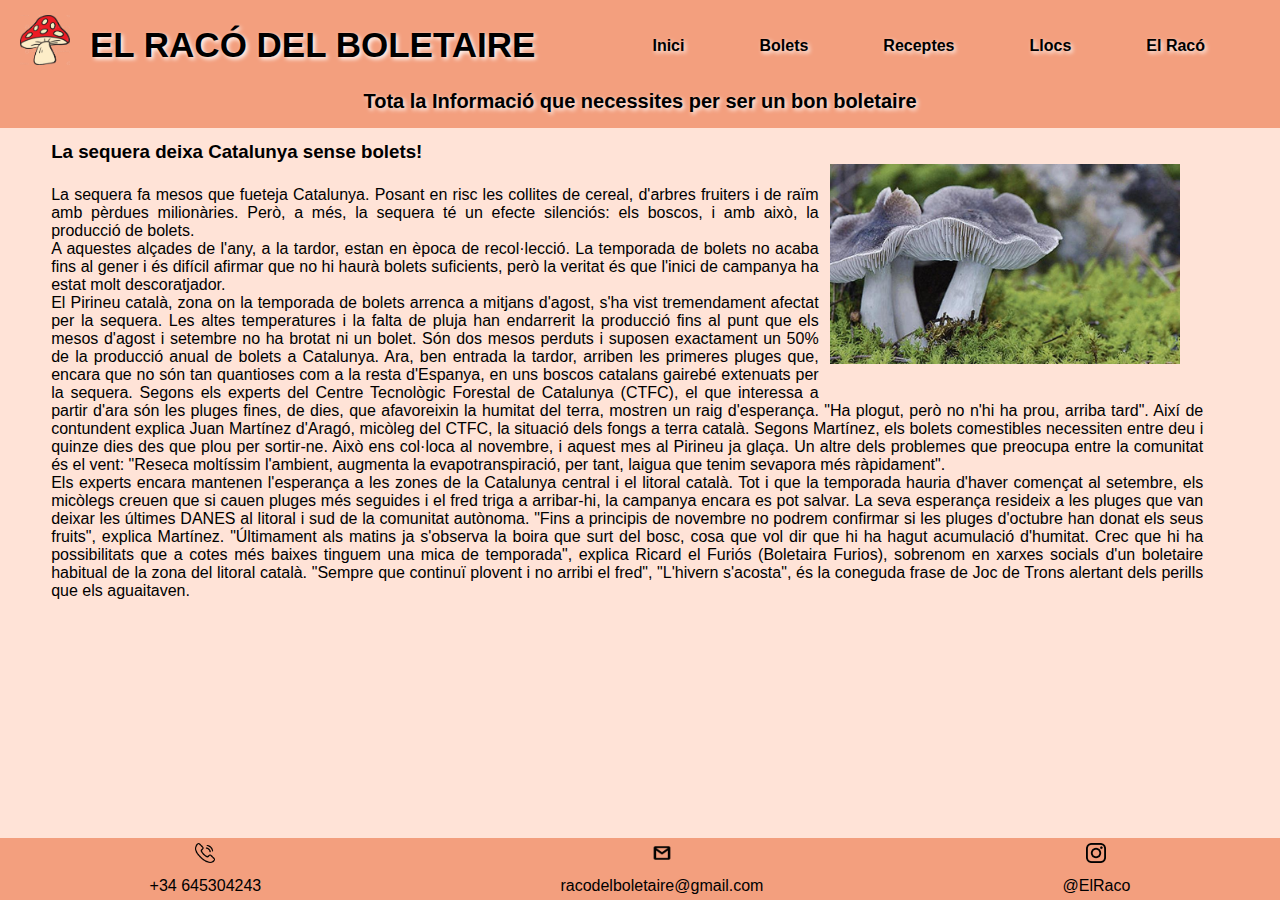
<file: noticia-esquerra.html>
<!DOCTYPE html>
<html>

<head>
    <meta charset="UTF-8">
    <meta name="viewport" content="width=device-width, initial-scale=1.0">
    <title>El Racó del Boletaire</title>
    <link rel="icon" href="imatges/bolet.png" type="image/x-icon">
    <link rel="stylesheet" href="noticies_llargues.css" />
</head>

<body>
    <div id="container">

        <img src="imatges/bolet.png" class="logo">
        <header>
            <nav>
                <ul>
                    <li><a href="index.html">Inici</a></li>
                    <li><a href="bolets.html">Bolets</a></li>
                    <li><a href="receptes.html">Receptes</a></li>
                    <li><a href="llocs.html">Llocs</a></li>
                    <li><a href="elRaco.html">El Racó</a></li>
                </ul>
            </nav>

            <h1>EL RACÓ DEL BOLETAIRE</h1>
            <h2>Tota la Informació que necessites per ser un bon boletaire</h2>
        </header>

        <div class="noticies">
            <div>
                <div>
                    <img src="imatges/noticia1.jpg" class="foto_bons">

                    <h3>La sequera deixa Catalunya sense bolets!</h3>
                    <p>La sequera fa mesos que fueteja Catalunya. Posant en risc les collites de cereal, d'arbres
                        fruiters i de raïm amb pèrdues milionàries. Però, a més, la sequera té un efecte silenciós: els
                        boscos, i amb això, la producció de bolets.</p>
                    <p>A aquestes alçades de l'any, a la tardor, estan en època de recol·lecció. La temporada de bolets
                        no acaba fins al gener i és difícil afirmar que no hi haurà bolets suficients, però la veritat
                        és que l'inici de campanya ha estat molt descoratjador. </p>
                    <p>El Pirineu català, zona on la temporada de bolets arrenca a mitjans d'agost, s'ha vist
                        tremendament afectat per la sequera. Les altes temperatures i la falta de pluja han endarrerit
                        la producció fins al punt que els mesos d'agost i setembre no ha brotat ni un bolet. Són dos
                        mesos perduts i suposen exactament un 50% de la producció anual de bolets a Catalunya. Ara, ben
                        entrada la tardor, arriben les primeres pluges que, encara que no són tan quantioses com a la
                        resta d'Espanya, en uns boscos catalans gairebé extenuats per la sequera. Segons els experts del
                        Centre Tecnològic Forestal de Catalunya (CTFC), el que interessa a partir d'ara són les pluges
                        fines, de dies, que afavoreixin la humitat del terra, mostren un raig d'esperança. "Ha plogut,
                        però no n'hi ha prou, arriba tard". Així de contundent explica Juan Martínez d'Aragó, micòleg
                        del CTFC, la situació dels fongs a terra català. Segons Martínez, els bolets comestibles
                        necessiten entre deu i quinze dies des que plou per sortir-ne. Això ens col·loca al novembre, i
                        aquest mes al Pirineu ja glaça. Un altre dels problemes que preocupa entre la comunitat és el
                        vent: "Reseca moltíssim l'ambient, augmenta la evapotranspiració, per tant, laigua que tenim
                        sevapora més ràpidament".</p>
                    <p>Els experts encara mantenen l'esperança a les zones de la Catalunya central i el litoral català.
                        Tot i que la temporada hauria d'haver començat al setembre, els micòlegs creuen que si cauen
                        pluges més seguides i el fred triga a arribar-hi, la campanya encara es pot salvar. La seva
                        esperança resideix a les pluges que van deixar les últimes DANES al litoral i sud de la
                        comunitat autònoma. "Fins a principis de novembre no podrem confirmar si les pluges d'octubre
                        han donat els seus fruits", explica Martínez. "Últimament als matins ja s'observa la boira que
                        surt del bosc, cosa que vol dir que hi ha hagut acumulació d'humitat. Crec que hi ha
                        possibilitats que a cotes més baixes tinguem una mica de temporada", explica Ricard el Furiós
                        (Boletaira Furios), sobrenom en xarxes socials d'un boletaire habitual de la zona del litoral
                        català. "Sempre que continuï plovent i no arribi el fred", "L'hivern s'acosta", és la coneguda
                        frase de Joc de Trons alertant dels perills que els aguaitaven.</p>
                    <p>

                </div>
            </div>
        </div>


        <footer>
            <div class="contacte">
                <div class="item">
                    <img src="imatges/telefon.png" alt="Teléfono">
                    <p>+34 645304243</p>
                </div>
                <div class="item">
                    <img src="imatges/gmail.png" alt="Gmail">
                    <p>racodelboletaire@gmail.com</p>
                </div>
                <div class="item">
                    <img src="imatges/instagram.png" alt="Instagram">
                    <p>@ElRaco</p>
                </div>
            </div>
        </footer>

</body>

</html>
</file>
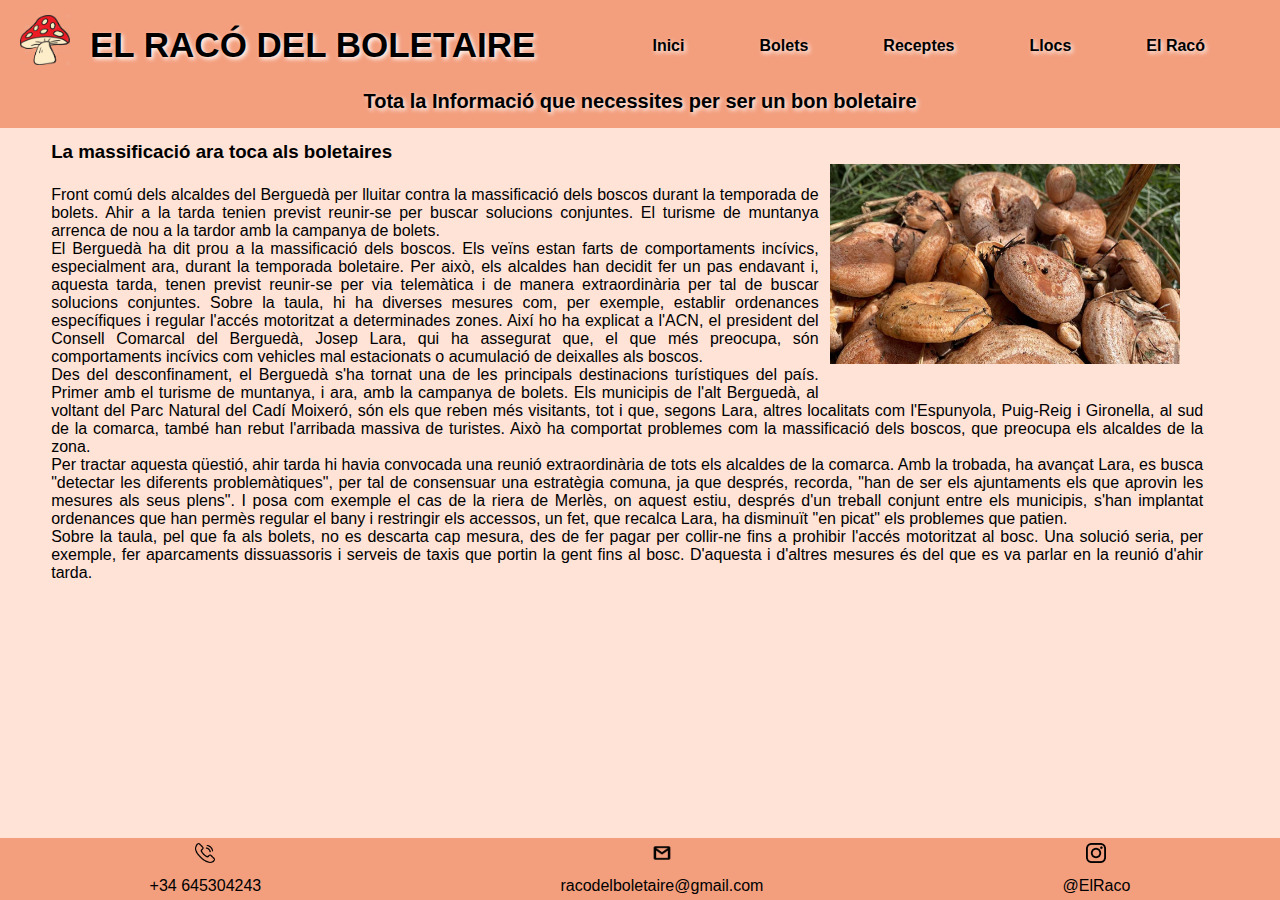
<file: noticia-mitg.html>
<!DOCTYPE html>
<html>

<head>
    <meta charset="UTF-8">
    <meta name="viewport" content="width=device-width, initial-scale=1.0">
    <title>El Racó del Boletaire</title>
    <link rel="icon" href="imatges/bolet.png" type="image/x-icon">
    <link rel="stylesheet" href="noticies_llargues.css" />
</head>

<body>
    <div id="container">

        <img src="imatges/bolet.png" class="logo">
        <header>
            <nav>
                <ul>
                    <li><a href="index.html">Inici</a></li>
                    <li><a href="bolets.html">Bolets</a></li>
                    <li><a href="receptes.html">Receptes</a></li>
                    <li><a href="llocs.html">Llocs</a></li>
                    <li><a href="elRaco.html">El Racó</a></li>
                </ul>
            </nav>

            <h1>EL RACÓ DEL BOLETAIRE</h1>
            <h2>Tota la Informació que necessites per ser un bon boletaire</h2>
        </header>

        <div class="noticies">
            <div>
                <div>
                    <img src="imatges/noticia2.jpg" class="foto_bons">

                    <h3>La massificació ara toca als boletaires</h3>
                    <p>Front comú dels alcaldes del Berguedà per lluitar contra la massificació dels boscos durant la
                        temporada de bolets. Ahir a la tarda tenien previst reunir-se per buscar solucions conjuntes. El
                        turisme de muntanya arrenca de nou a la tardor amb la campanya de bolets.</p>


                    <p>El Berguedà ha dit prou a la massificació dels boscos. Els veïns estan farts de comportaments
                        incívics, especialment ara, durant la temporada boletaire. Per això, els alcaldes han decidit
                        fer un pas endavant i, aquesta tarda, tenen previst reunir-se per via telemàtica i de manera
                        extraordinària per tal de buscar solucions conjuntes. Sobre la taula, hi ha diverses mesures
                        com, per exemple, establir ordenances específiques i regular l'accés motoritzat a determinades
                        zones. Així ho ha explicat a l'ACN, el president del Consell Comarcal del Berguedà, Josep Lara,
                        qui ha assegurat que, el que més preocupa, són comportaments incívics com vehicles mal
                        estacionats o acumulació de deixalles als boscos.</p>

                    <p>Des del desconfinament, el Berguedà s'ha tornat una de les principals destinacions turístiques
                        del país. Primer amb el turisme de muntanya, i ara, amb la campanya de bolets. Els municipis de
                        l'alt Berguedà, al voltant del Parc Natural del Cadí Moixeró, són els que reben més visitants,
                        tot i que, segons Lara, altres localitats com l'Espunyola, Puig-Reig i Gironella, al sud de la
                        comarca, també han rebut l'arribada massiva de turistes. Això ha comportat problemes com la
                        massificació dels boscos, que preocupa els alcaldes de la zona.</p>

                    <p>Per tractar aquesta qüestió, ahir tarda hi havia convocada una reunió extraordinària de tots els
                        alcaldes de la comarca. Amb la trobada, ha avançat Lara, es busca "detectar les diferents
                        problemàtiques", per tal de consensuar una estratègia comuna, ja que després, recorda, "han de
                        ser els ajuntaments els que aprovin les mesures als seus plens". I posa com exemple el cas de la
                        riera de Merlès, on aquest estiu, després d'un treball conjunt entre els municipis, s'han
                        implantat ordenances que han permès regular el bany i restringir els accessos, un fet, que
                        recalca Lara, ha disminuït "en picat" els problemes que patien.</p>

                    <p>Sobre la taula, pel que fa als bolets, no es descarta cap mesura, des de fer pagar per collir-ne
                        fins a prohibir l'accés motoritzat al bosc. Una solució seria, per exemple, fer aparcaments
                        dissuassoris i serveis de taxis que portin la gent fins al bosc. D'aquesta i d'altres mesures és
                        del que es va parlar en la reunió d'ahir tarda.</p>

                </div>
            </div>
        </div>


        <footer>
            <div class="contacte">
                <div class="item">
                    <img src="imatges/telefon.png" alt="Teléfono">
                    <p>+34 645304243</p>
                </div>
                <div class="item">
                    <img src="imatges/gmail.png" alt="Gmail">
                    <p>racodelboletaire@gmail.com</p>
                </div>
                <div class="item">
                    <img src="imatges/instagram.png" alt="Instagram">
                    <p>@ElRaco</p>
                </div>
            </div>
        </footer>

</body>

</html>
</file>
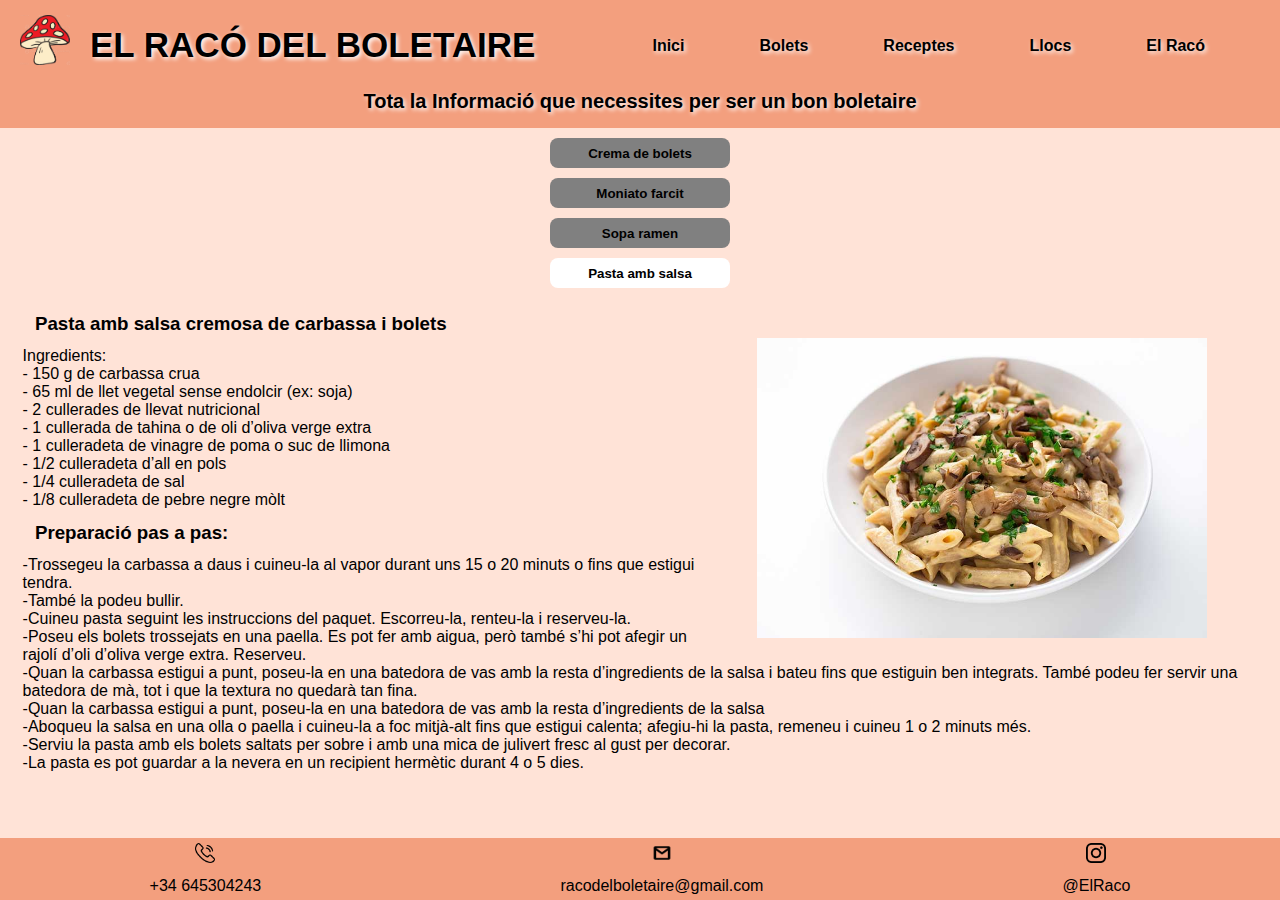
<file: receptes.html>
<!DOCTYPE html>
<html>

<head>
    <meta charset="UTF-8">
    <meta name="viewport" content="width=device-width, initial-scale=1.0">
    <title>El Racó del Boletaire</title>
    <link rel="icon" href="imatges/bolet.png" type="image/x-icon">
    <link rel="stylesheet" href="receptes_llargues.css" />
    <script src="receptes.js"></script>
</head>

<body>
    <div id="container">

        <img src="imatges/bolet.png" class="logo">
        <header>
            <nav>
                <ul>
                    <li><a href="index.html">Inici</a></li>
                    <li><a href="bolets.html">Bolets</a></li>
                    <li><a href="receptes.html">Receptes</a></li>
                    <li><a href="llocs.html">Llocs</a></li>
                    <li><a href="elRaco.html">El Racó</a></li>
                </ul>
            </nav>

            <h1>EL RACÓ DEL BOLETAIRE</h1>
            <h2>Tota la Informació que necessites per ser un bon boletaire</h2>
        </header>
    </div>

    <div class="card">
        <div class="button-container">
            <button class="botonsReceptes">Crema de bolets</button>
        </div>
        <div class="recepta-contenidor">
            <figure>
                <img src="imatges/crema-setas.jpg" class="foto_bons">
            </figure>
            <div class="contingut2">
                <h3>Crema de bolets</h3>
                <p>Ingredients: </p>
                <p>-170 g de xampinyons</p>
                <p>-80 g de ceps (o més xampinyons si no en trobeu)</p>
                <p>-1 ceba gran</p>
                <p>-1 pot de crema vegetal per cuinar d’anacards</p>
                <p>-150 ml d’aigua mineral</p>
                <p>-1 c.p. de llevat nutricional</p>
                <p>-Pebre negr</p>
                <p>-Sal marina</p>
                <p>-Oli d’oliva verge extra</p>
                <p>-Cibulet</p>
                <h3>Preparació pas a pas:</h3>
                <p>-Talleu la ceba a mitges llunes i salteu en una olla amb oli d’oliva verge extra i un pessic de
                    sal
                    durant 10 minuts.
                <p>-Afegiu els bolets nets i trossejats i un pessic de sal. Tapeu i salteu 10 minuts més.
                <p>-Afegiu la crema d’anacards (reserveu-ne una mica per servir la crema), l’aigua i pebre negre al
                    gust.
                <p>-Tapeu i deixeu coure 5 minuts més.
                <p>-Afegiu el llevat nutricional.
                <p>-Tritureu amb un minipimer o en un processador d’aliments fins a aconseguir una textura fina i
                    homogènia.
                <p>-Afegiu una mica més d’aigua si preferiu una textura més líquida.
                <p>-Serviu la crema amb un rajolí de crema d’anacards, un rajolí d’oli d’oliva verge extra, 3-4
                    anacards
                    crus i cibulet picat.
            </div>
        </div>
    </div>

    <div class="card">
        <div class="button-container">
            <button class="botonsReceptes">Moniato farcit </button>
        </div>
        <div class="recepta-contenidor">
            <figure>
                <img src="imatges/moniato-farcit-2.jpg" class="foto_bons">
            </figure>
            <div class="contingut2">
                <h3>Moniato farcit de bolets i kale amb salsa d’alvocat</h3>
                <p>Ingredients: </p>
                <p>- 2 moniatos</p>
                <p>- Un bol de camagrocs</p>
                <p>- 8 manats de kale</p>
                <p>- 2 grans d’all</p>
                <p>- 2 c.s. de pinyons</p>
                <p>- 2 c.s. de llevat nutricional</p>
                <p>- 2 alvocats</p>
                <p>- 1 c.s. de paté d’umeboshi</p>
                <p>- Oli d’oliva verge extra(OOVE)</p>
                <p>- Sal marina sense refinar</p>

                <h3>Preparació pas a pas:</h3>
                <p>-Escalfeu el forn a 250 ºC.
                <p>-Netegeu bé el moniato i feu-li forats per tot arreu amb una forquilla.</p>
                <p>-Poseu el moniato el forn amb una safata coberta amb paper de forn. Deixeu que es cuini a uns 190
                    ºC
                </p>
                <p>-aproximadament entre 60 i 90 minuts.</p>
                <p>-Mentre el moniato és al forn, netegeu bé la resta de verdures i separeu les fulles de la kale
                    del
                    tronc.</p>
                <p>-Podeu guardar el tronc per afegir-lo als sucs verds.</p>
                <p>-Peleu l’all i talleu-lo a trossets petits o feu servir un estri de cuina pensat per tallar i/o
                    xafar
                    alls.</p>
                <p>-Salteu l’all amb una mica d’oli a foc ràpid, afegiu-hi els bolets i una mica de sal. Salteu
                    primer
                    els
                    bolets perquè deixen anar molta aigua.</p>
                <p>-Un cop s’ha evaporat l’aigua dels bolets, afegiu la kale a la paella. Poseu una mica més de sal
                    i
                    salteu
                    a foc fort durant uns 7 minuts, al gust.</p>
                <p>-Afegiu els pinyons cap al final, perquè no es torrin massa.</p>
                <p>-Per fer la salsa d’alvocat, només heu de triturar dos alvocats amb una cullerada de paté
                    d’umeboshi,
                    sense afegir-hi aigua ni res més.</p>
                <p>-Emplateu de la manera següent: obriu un moniato per la meitat, aixafeu-lo una mica i “doneu-li
                    vida”,
                    afegiu-hi una cullerada de llevat nutricional, farciu-lo amb la meitat de verdures i finalment
                    poseu-hi
                    una mica de salsa d’alvocat per sobre.</p>
                <p>-I ja és a punt per gaudir-ne. (Emporteu-vos la salsa que sobri a la taula i una mica més de llevat
                    nutricional, perquè no podreu evitar anar-n’hi posant.)</p>
            </div>
        </div>
    </div>

    <div class="card">
        <div class="button-container">
            <button class="botonsReceptes">Sopa ramen</button>
        </div>
        <div class="recepta-contenidor">
            <figure>
                <img src="imatges/ramen vegetarià.jpg" class="foto_bons">
            </figure>
            <div class="contingut2">
                <h3>Sopa ramen vegana</h3>
                <p>Ingredients: </p>
                <p>- 140 g de tofu ferm</p>
                <p>- 12 xampinyons</p>
                <p>- 1 litre de brou de verdures</p>
                <p>- 1 culleradeta d’all en pols</p>
                <p>- 1 culleradeta de ceba en pols</p>
                <p>- 1/2 culleradeta de gingebre en pols</p>
                <p>- 2 cullerades de miso</p>
                <p>- 120 g de fideus xinesos</p>
                <h3>Preparació pas a pas:</h3>
                <p>-Trossegeu el tofu i els xampinyons i cuineu a la planxa (hi podeu afegir un rajolí d’oli, tot i
                    que
                    no cal) fins que es daurin per tots dos costats.</p>
                <p>-Cuineu els fideus seguint les instruccions del paquet.</p>
                <p>-Aboqueu en una olla el brou de verdures, l’all, la ceba i el gingebre i cuineu durant uns 2 o 3
                    minuts o fins que el brou estigui calent.
                <p>-Retireu del foc, afegiu-hi el miso i remeneu fins que estigui perfectament integrat.</p>
                <p>-Serviu els fideus, el brou, el tofu i els xampinyons en bols individuals.</p>

            </div>
        </div>
    </div>

    <div class="card">
        <div class="button-container">
            <button class="botonsReceptes">Pasta amb salsa</button>
        </div>
        <div class="recepta-contenidor show">
            <figure>
                <img src="imatges/Pasta amb salsa cremosa de carbassa i bolets.jpg" class="foto_bons">
            </figure>
            <div class="contingut2_ultim">
                <h3>Pasta amb salsa cremosa de carbassa i bolets</h3>
                <p>Ingredients: </p>
                <p>- 150 g de carbassa crua</p>
                <p>- 65 ml de llet vegetal sense endolcir (ex: soja)</p>
                <p>- 2 cullerades de llevat nutricional</p>
                <p>- 1 cullerada de tahina o de oli d’oliva verge extra</p>
                <p>- 1 culleradeta de vinagre de poma o suc de llimona</p>
                <p>- 1/2 culleradeta d’all en pols</p>
                <p>- 1/4 culleradeta de sal</p>
                <p>- 1/8 culleradeta de pebre negre mòlt</p>
                <h3>Preparació pas a pas:</h3>
                <p>-Trossegeu la carbassa a daus i cuineu-la al vapor durant uns 15 o 20 minuts o fins que estigui
                    tendra.</p>
                <p>-També la podeu bullir.</p>
                <p>-Cuineu pasta seguint les instruccions del paquet. Escorreu-la, renteu-la i reserveu-la.</p>
                <p>-Poseu els bolets trossejats en una paella. Es pot fer amb aigua, però també s’hi pot afegir un
                    rajolí d’oli d’oliva verge extra. Reserveu.</p>
                <p>-Quan la carbassa estigui a punt, poseu-la en una batedora de vas amb la resta d’ingredients de
                    la
                    salsa
                    i bateu fins que estiguin ben integrats. També podeu fer servir una batedora de mà, tot i que la
                    textura no quedarà tan fina.</p>
                <p>-Quan la carbassa estigui a punt, poseu-la en una batedora de vas amb la resta d’ingredients de
                    la
                    salsa
                <p>-Aboqueu la salsa en una olla o paella i cuineu-la a foc mitjà-alt fins que estigui calenta;
                    afegiu-hi la pasta, remeneu i cuineu 1 o 2 minuts més.</p>
                <p>-Serviu la pasta amb els bolets saltats per sobre i amb una mica de julivert fresc al gust per
                    decorar.</p>
                <p>-La pasta es pot guardar a la nevera en un recipient hermètic durant 4 o 5 dies.</p>
            </div>
        </div>
    </div>













    <footer>
        <div class="contacte">
            <div class="item">
                <img src="imatges/telefon.png" alt="Teléfono">
                <p>+34 645304243</p>
            </div>
            <div class="item">
                <img src="imatges/gmail.png" alt="Gmail">
                <p>racodelboletaire@gmail.com</p>
            </div>
            <div class="item">
                <img src="imatges/instagram.png" alt="Instagram">
                <p>@ElRaco</p>
            </div>
        </div>
    </footer>
</body>

</html>
</file>
<file: pagina_principal_estil.css>
* {
    margin: 0;
    padding: 0;
}

body {
    background-color: rgb(255, 227, 215);
    font-family: 'arial';
    width: 100%;
    margin: 5px;
    height: auto;
    justify-content: center;
    align-items: center;
    overflow-x: hidden;
    cursor: default;
}

header {
    width: 100%;
    background-color: rgb(243, 159, 126);
    height: auto;
}

h1 {
    padding: 25px;
    color: black;
    text-shadow: 2px 2px 4px white;
    font-size: 35px;
}

h2 {
    color: black;
    text-shadow: 2px 2px 4px white;
    font-size: 20px;
    padding-bottom: 15px;
    text-align: center;
}

.menu {
    width: 900px;
    margin: 0 auto;
}

.logo {
    width: 50px;
    height: 50px;
    float: left;
    padding: 8px;
    padding-top: 15px;
    padding-right: 20px;
    padding-left: 20px;
}

.logo:hover {
    transition: transform 0.5s;
    transform: rotate(360deg);
}

nav {
    margin-top: 25px;
    float: right;
    margin-right: 25px;
    padding-right: 50px;
}

nav ul li {
    list-style: none;
    margin-left: 75px;
    padding: 12px 0;
    float: left;
    position: relative;
}

nav ul li a {
    text-decoration: none;
    font-weight: bold;
    color: black;
    text-shadow: 2px 2px 4px white;
}

a:hover {
    color: white;
}



/*Sota de la capçalera*/
.container {
    text-align: center;
    margin: 10px;
}

.container .imagte-portada {

    width: 90%;
    height: 350px;
}

.titulets {
    color: black;
    text-shadow: 2px 2px 4px white;
    font-size: 20px;
    padding-top: 15px;
    padding-left: 80px;

    text-align: left;
    border-top: solid rgba(0, 0, 0, 0.5);
}

div {
    justify-content: center;
    align-items: center;
}

.noticies {
    display: flex;
    padding: 25px;
    padding-top: 0;
    padding-left: 60px;
    padding-right: 60px;
    text-align: center;

    align-items: stretch;
}

.card {
    width: 100%;
    margin: 20px;
    border-radius: 6px;
    overflow: hidden;
    background-color: white;
    box-shadow: 0 1px 10px rgba(0, 0, 0, 0.2);
    cursor: default;
    transition: all 400ms ease;
}

.card:hover {
    box-shadow: 5px 5px 20px rgba(0, 0, 0, 0.4);
    transform: translateY(-2%);
}

.card img {
    width: 100%;
    height: 210px;
}

.card p {
    line-height: 1.5;
    color: gray;
    margin-left: 3%;
    margin-right: 3%;
}

.card h3 {
    font-weight: 400;
    margin-top: 10px;
    margin-bottom: 10px;
    margin-right: 5px;
    margin-left: 5px;
}

.card a {
    text-decoration: none;
    display: inline-block;
    padding: 5px;
    margin-top: 10px;
    color: rgb(243, 159, 126);
    border: 1px solid rgb(243, 159, 126);
    border-radius: 10px;
    transition: all 400ms ease;
    margin-bottom: 10px;
}

.card a:hover {
    background-color: rgb(243, 159, 126);
    color: white
}

.titulets_horitzontal {
    color: black;
    text-shadow: 2px 2px 4px white;
    font-size: 20px;
    padding-top: 15px;
    padding-bottom: 1%;
    padding-left: 80px;

    border-top: solid rgba(0, 0, 0, 0.5);
    display: flex;
}

.titulets_horitzontal .dolents {
    margin-left: -5%;
    width: 90%;
}

.bons,
.dolents {
    font-size: 25px;
    flex: 1;
}

.bolets_pagina {
    margin-bottom: 5%;
}

.foto_bons {
    float: right;
    height: 150px;
    width: 250px;
    padding-left: 3%;
    padding-right: 5%;
}

.bolets_bons {
    width: 90%;
    padding-left: 5%;
    padding-right: 2%;
    display: flex;
    justify-content: flex-end;
    text-align: justify;
}

.bb, .bd {
    flex: 1;
    width: 40%;
}

.bb p {
    margin-top: 1.5%;
    margin-right: 10%;
}

.bd p {
    margin-top: 1.5%;
    margin-right: 10%;
}

.bolets_bons .bd {
    margin-top: 2px;
}

.bolets_mesInfo {
    text-align: center;
    padding: 2%;
}

.bolets_mesInfo a {
    text-decoration: none;
    padding: 5px;
    margin-top: 10px;
    color: rgb(243, 159, 126);
    border: 1px solid rgb(243, 159, 126);
    border-radius: 10px;
    transition: all 400ms ease;
    margin-bottom: 10px;
}

.bolets_mesInfo a:hover {
    background-color: rgb(243, 159, 126);
    color: white
}






/* Galeria d'imatges */
.galeria {
    background-color: rgb(255, 227, 215);
    margin-top: 10px;
    padding-left: 10px;
    display: flex;
    flex-wrap: wrap;
    justify-content: center;
}

.titol-galeria {
    color: black;
    text-shadow: 2px 2px 4px white;
    font-size: 20px;
    padding-top: 15px;
    padding-bottom: 1%;
    text-align: center; 
}

.galeria-item {
    width: 300px;
    height: 200px;
    margin: 10px;
    overflow: hidden;
    border-radius: 8px;
    box-shadow: 0 0 10px rgba(0, 0, 0, 0.1);
    transition: transform 0.3s ease-in-out;
    position: relative;
}

.galeria-item:hover {
    transform: scale(1.1);
}

.galeria-item img {
    width: 100%;
    height: 100%;
    object-fit: cover;
    border-radius: 8px 8px 0 0;
}

.missatge-nom-bolet {
    position: absolute;
    top: 50%;
    left: 50%;
    transform: translate(-50%, -50%);
    background-color: rgba(255, 255, 255, 0.8);
    padding: 10px;
    border-radius: 8px;
    font-weight: bold;
    font-size: 16px;
    text-align: center;
    z-index: 1;
}

.mostrarNomsBolets {
    width: 180px;
    height: 30px;
    background-color: gray;
    color: black;
    font-weight: bold;
    border: none;
    border-radius: 8px;
    cursor: pointer;
    transition: background-color 0.3s;

    /* Centra el botó */
    margin-left: 45%;
    margin-right: 45%;
}

.mostrarNomsBolets:hover {
    background-color: darkgray;
}


.mostrarNomsBolets:active {
    background-color: white;
    color: black;
}








.contingut2 {
    margin-bottom: 25px;
}

.contingut2 p {
    text-align: left;
    margin-left: 20px;
}

.receptes {
    display: flex;
    padding: 25px;
    padding-top: 0;
    padding-left: 60px;
    padding-right: 60px;
    text-align: center;

    align-items: stretch;
}

.llocs {
    display: flex;
    padding-top: 0;
    padding-left: 60px;
    padding-right: 60px;
    text-align: center;

    align-items: stretch;
}

.llocs_mes {
    text-align: center;
    padding: 2%;
}

.llocs_mes a {
    text-decoration: none;
    padding: 5px;
    margin-top: 10px;
    color: rgb(243, 159, 126);
    border: 1px solid rgb(243, 159, 126);
    border-radius: 10px;
    transition: all 400ms ease;
    margin-bottom: 10px;
}

.llocs_mes a:hover {
    background-color: rgb(243, 159, 126);
    color: white
}





/*comentaris*/
.comentaris {
    font-family: Arial, sans-serif;
    margin: 0;
    padding: 0;
    background-color: #f4f4f4;
    width: 60%;
    margin-left: 20%;
    margin-right: 20;
    padding: 20px;
    background-color: #fff;
    border-radius: 8px;
    box-shadow: 0 0 10px rgba(0, 0, 0, 0.1);
}

.titol-galeria {
    margin-top: 4%;
    color: black;
    text-shadow: 2px 2px 4px white;
    font-size: 25px;
    padding-top: 15px;
    padding-left: 80px;

    text-align: left;
    border-top: solid rgba(0, 0, 0, 0.5);
}

.comentari {
    margin-bottom: 15px;
    display: flex;
    flex-direction: column;
    align-items: flex-start;
}

.comentari p {
    margin-left: 5%;
    margin-right: 5%;
    text-align: justify;
}

.usuari {
    display: flex;
    align-items: center;
    margin-bottom: 5px;
}

.usuari img {
    width: 40px;
    height: 40px;
    border-radius: 50%;
    margin-right: 10px;
}

.comentari h3 {
    margin-bottom: 3%;
}

.usuari p {
    white-space: nowrap;
}

.text-comentari {
    margin: 5px 0;
    font-size: 14px;
}

button.like-button {
    background-color: #4caf50;
    color: #fff;
    padding: 8px;
    border: none;
    border-radius: 4px;
    cursor: pointer;
    margin-left: auto;
    transition: background-color 0.3s;
}

button.like-button:hover {
    background-color: #d32f2f;
}


/*Enllaços d'interés*/
.card {
    width: 100%;
    margin: 20px;
    border-radius: 6px;
    overflow: hidden;
    background-color: white;
    box-shadow: 0 1px 10px rgba(0, 0, 0, 0.2);
    cursor: default;
    transition: all 400ms ease;
}

.llegirMes {
    text-align: center;
}

.llegirMes a {
    text-decoration: none;
    padding: 5px;
    margin-top: 10px;
    color: rgb(243, 159, 126);
    border: 1px solid rgb(243, 159, 126);
    border-radius: 10px;
    transition: all 400ms ease;
    margin-bottom: 10px;
}

.llegirMes a:hover {
    background-color: rgb(243, 159, 126);
    color: white
}





footer {
    bottom: 0;
    width: 100%;
    margin-top: 2%;
    text-align: center;
    background-color: rgb(243, 159, 126);
    color: #000;
    padding-top: 5px;
    padding-bottom: 5px;
}

.contacte {
    display: flex;
    justify-content: space-around;
}

.item {
    text-align: center;
}

.item img {
    width: 20px;
    margin-bottom: 10px;
}





/*Responsive*/
@media only screen and (max-width: 768px) {
    body {
        font-size: 14px;
        margin: 0;
    }

    header {
        text-align: center;
    }

    .logo {
        width: 40px;
        height: 40px;
        float: center;
        padding: 15px;
    }

    .noticies {
        padding-bottom: 5%;
    }

    nav {
        float: none;
        text-align: center;
    }

    nav ul {
        display: inline-block;
        margin: 0 auto;
    }

    nav ul li {
        margin: 0;
        padding: 5px 10px;
    }

    .container .imagte-portada {
        width: 100%;
        height: auto;
    }

    .titulets {
        padding-left: 10px;
    }

    .titulets_horitzontal {
        padding-left: 25px;

    }

    .receptes {
        flex-direction: column;
    }

    .llocs {
        flex-direction: column;
    }

    .noticies {
        flex-direction: column;
    }

    .foto_bons {
        height: 100px;
        width: 200px;
        padding-left: 7px;
    }

    .bd .foto_bons {
        margin-left: 5px;
        align-items: stretch;
    }

    .bd {
        margin-top: 0;
    }

    .comentaris {
        margin-left: 15%;
    }

    .comentari {
        width: 90%;
    }

    .bolets_bons {
        margin-left: 25px;
    }

    .footer {
        padding: 0px;
        overflow-x: hidden;
    }

    .card,.bolets_pagina,.bb,.bd,.bolets_mesInfo,.contingut2,.contacte {
        width: 100%;
        margin: 10px 0;
    }

    .mostrarNomsBolets {

        /* Centra el botó */
        display: block;
        margin: auto;
    }
}
</file>
<file: noticies_llargues.css>
* {
    margin: 0;
    padding: 0;
}


body {
    background-color: rgb(255, 227, 215);
    font-family: 'arial';
    width: 100%;
    height: auto;
    justify-content: center;
    align-items: center;
    overflow-x: hidden;
    padding-bottom: 60px;

    cursor: default;
}


header {
    width: 100%;
    background-color: rgb(243, 159, 126);
    height: auto;
}

h1 {
    padding: 25px;
    color: black;
    text-shadow: 2px 2px 4px white;
    font-size: 35px;
}

h2 {
    color: black;
    text-shadow: 2px 2px 4px white;
    font-size: 20px;
    padding-bottom: 15px;

    text-align: center;
}

.menu {
    width: 900px;
    margin: 0 auto;
}

.logo {
    width: 50px;
    height: 50px;
    float: left;
    padding: 8px;
    padding-top: 15px;
    padding-right: 20px;
    padding-left: 20px;
}

.logo:hover{
    transition: transform 0.5s;
    transform: rotate(360deg);
}

nav {
    margin-top: 25px;
    float: right;
    margin-right: 25px;
    padding-right: 50px;
}

nav ul li {
    list-style: none;
    margin-left: 75px;
    padding: 12px 0;
    float: left;
    position: relative;
}

nav ul li a {
    text-decoration: none;
    font-weight: bold;
    color: black;
    text-shadow: 2px 2px 4px white;
}

a:hover {
    color: white;
}

.noticies {
    width: 90%;
    padding-left: 4%;
    padding-right: 2%;
    padding-top: 1%;
    display: flex;
    justify-content: flex-end;
    text-align: justify;
}

.noticies h3{
    margin-bottom: 2%;
}

.foto_bons {
    float: right;
    height: 200px;
    width: 350px;
    margin-left: 1%;
    padding-left: 3%;
    padding-right: 5%;
}

.noticies img{
    padding: 2%;
    padding-left: 0;
}






footer {
    position: fixed;
    bottom: 0;
    width: 100%;
    margin-top: 2%;
    text-align: center;
    background-color: rgb(243, 159, 126);
    color: #000;
    padding-top: 5px;
    padding-bottom: 5px;
}

.contacte {
    display: flex;
    justify-content: space-around;
}

.item {
    text-align: center;
}

.item img {
    width: 20px;
    margin-bottom: 10px;
}


/*Responsive*/
@media only screen and (max-width: 768px) {
   
    body {
        font-size: 14px;    
        margin: 0; 
    }

    header {
        text-align: center; 
    }

    .logo {
        width: 40px;
        height: 40px;
        float: center;
        padding: 15px;
    }

    .noticies{
        padding-bottom: 5%;
        padding-left: 20px;
        padding-right: 20px; 
    }

    nav {
        float: none; 
        text-align: center; 
    }

    nav ul {
        display: inline-block; 
        margin: 0 auto; 
    }

    nav ul li {
        margin: 0; 
        padding: 5px 10px; 
    }

    .foto_bons {
        float: none; 
        width: 100%;
        height: auto; 
        padding: 0; 
    }
}
</file>
<file: receptes_llargues.css>
* {
    margin: 0;
    padding: 0;
}

/*rgb(54, 121, 51)*/

body {
    background-color: rgb(255, 227, 215);
    padding-bottom: 60px;
    font-family: 'arial';
    width: 100%;
    height: auto;
    justify-content: center;
    align-items: center;
    overflow-x: hidden;

    cursor: default;
}

header {
    width: 100%;
    background-color: rgb(243, 159, 126);
    height: auto;
}

h1 {
    padding: 25px;
    color: black;
    text-shadow: 2px 2px 4px white;
    font-size: 35px;
}

h2 {
    color: black;
    text-shadow: 2px 2px 4px white;
    font-size: 20px;
    padding-bottom: 15px;

    text-align: center;
}

.menu {
    width: 900px;
    margin: 0 auto;
}

.logo {
    width: 50px;
    height: 50px;
    float: left;
    padding: 8px;
    padding-top: 15px;
    padding-right: 20px;
    padding-left: 20px;
}

.logo:hover {
    transition: transform 0.5s;
    transform: rotate(360deg);
}

nav {
    margin-top: 25px;
    float: right;
    margin-right: 25px;
    padding-right: 50px;
}

nav ul li {
    list-style: none;
    margin-left: 75px;
    padding: 12px 0;
    float: left;
    position: relative;
}

nav ul li a {
    text-decoration: none;
    font-weight: bold;
    color: black;
    text-shadow: 2px 2px 4px white;
}

a:hover {
    color: white;
}





/*botons*/
h3 {
    padding: 1%;
}

.contingut2 {
    border-bottom: 2px solid rgb(0, 0, 0, 0.5);
    padding: 1%;
}

.contingut2_ultim {
    padding: 1%;
}

.foto_bons {
    float: right;
    height: 300px;
    width: 450px;
    padding-left: 3%;
    padding-right: 5%;
    padding-top: 4%;
}


.recepta-contenidor {
    display: none;
}

.recepta-contenidor.show {
    display: block;
}

.hidden {
    display: none;
}

.card-container {
    display: flex;
    flex-wrap: wrap;
    justify-content: center;
    align-items: center;
}

.card {
    margin: 10px;
}

.button-container {
    text-align: center;
    width: 100%;
}

/* Estils per als botons */
.botonsReceptes {
    margin: 0 10px;
    width: 180px;
    height: 30px;
    background-color: gray;
    color: black;
    font-weight: bold;
    border: none;
    position: relative;
    border-radius: 8px;
}

.botonsReceptes:hover {
    background-color: darkgray;
}

/*quan recepta desplegada es torna white*/
.botonsReceptes.active, .botonsReceptes.show {
    background-color: white;
    color: black;
}







footer {
    position: fixed;
    bottom: 0;
    left: 0;
    right: 0;
    width: 100%;
    text-align: center;
    background-color: rgb(243, 159, 126);
    color: #000;
    padding-top: 5px;
    padding-bottom: 5px;
}

.contacte {
    display: flex;
    justify-content: space-around;
}

.item {
    text-align: center;
}

.item img {
    width: 20px;
    margin-bottom: 10px;
}



/*Responsive*/
@media only screen and (max-width: 768px) {
    
    body {
        font-size: 14px;    
        margin-top: 0; 
        padding-top: 0;
    }

    header {
        text-align: center; 
        margin-top: 0;
    }

    .logo {
        width: 40px;
        height: 40px;
        float: center;
        padding: 15px;
    }

    .noticies{
        padding-bottom: 5%;
        padding-left: 20px;
        padding-right: 20px; 
    }

    nav {
        float: none; 
        text-align: center; 
    }

    nav ul {
        display: inline-block; 
        margin: 0 auto; 
    }

    nav ul li {
        margin: 0; 
        padding: 5px 10px; 
    }

    .foto_bons {
        float: none; 
        margin-top: 20px;
        width: 100%;
        height: auto; 
        padding: 0; 
    }
    
}
</file>
